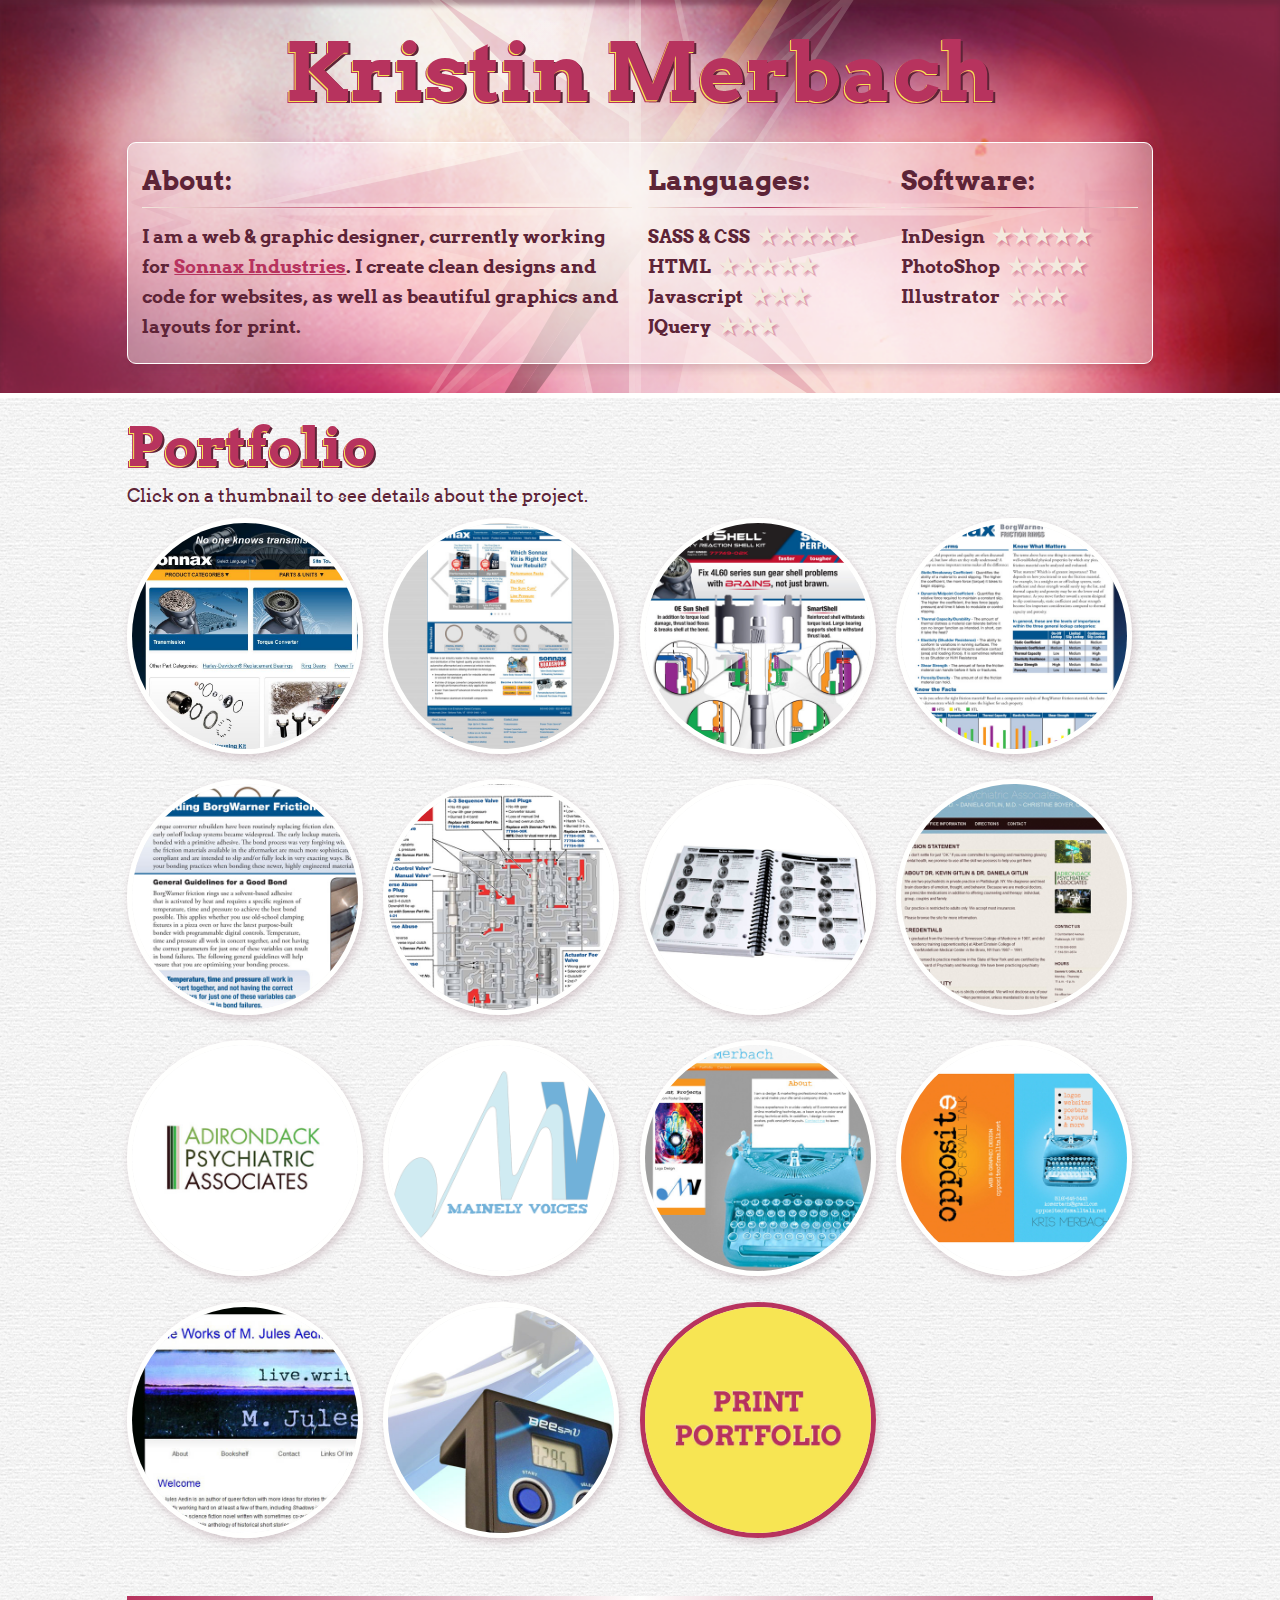
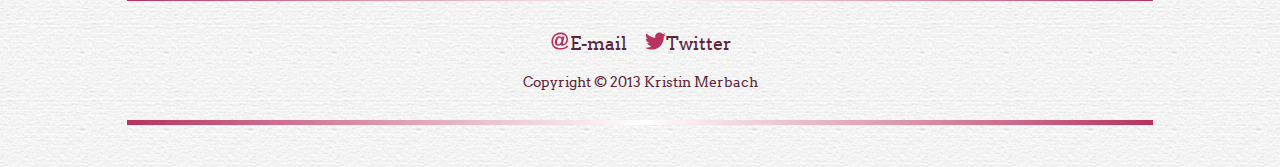
<file: index.html>
<!doctype html>
<html lang="en">
<head>
	<meta charset="UTF-8">
	<title>Kristin Merbach</title>
	<meta name="viewport" content="initial-scale = 1.0,maximum-scale = 1.0" />
	<link rel='shortcut icon' type='image/x-icon' href='/favicon.ico' />
	<link href="stylesheets/screen.css" media="screen, projection" rel="stylesheet" type="text/css" />
 	<link href="stylesheets/print.css" media="print" rel="stylesheet" type="text/css" />
	<!--[if IE]>
	    <link href="/stylesheets/ie.css" media="screen, projection" rel="stylesheet" type="text/css" />
	<![endif]-->
	<script src="js/html5shiv.js"></script>
	<script src="//ajax.googleapis.com/ajax/libs/jquery/1.10.2/jquery.min.js"></script>
	<script src="js/gridder.js"></script>
</head>
<body>
	<header class="cover clearfix inset">
		<div class="container compassbg clearfix">
				<h1 class="name tc">Kristin Merbach</h1>
				<article class="clearfix bold" id="about">
				<div class="half">
					<h2>About:</h2>
					<hr class="styled">
					<p>I am a web & graphic designer, currently working for <a href="http://www.sonnax.com">Sonnax Industries</a>. I create clean designs and code for websites, as well as beautiful graphics and layouts for print. </p>
				</div>
				<div class="fourth">
					<h2>Languages:</h2>
					<hr class="styled">
					<ul class="dot">
						<li class="star fivestar">SASS & CSS</li>
						<li class="star fivestar">HTML</li>
						<li class="star threestar">Javascript</li>
						<li class="star threestar">JQuery</li>
					</ul>
				</div>
				<div class="fourth omega">
					<h2>Software:</h2>
					<hr class="styled">
					<ul class="dot">
						<li class="star fivestar">InDesign</li>
						<li class="star fourstar">PhotoShop</li>
						<li class="star threestar">Illustrator</li>
					</ul>
				</div>

		</article>
	</div>
	</header>


	<main class="container portfolio" id="portfolio">
		<h1 class="portfolio">Portfolio</h1> <p>Click on a thumbnail to see details about the project.</p>
	<section class="gridder recent">
			<article class="gridder-list myBounceDiv">
				<div class="gridder-thumb opacity-50"><img src="images/portfolio/thumbs/sonnax.jpg" alt="" class="web"></div>
				<div class="gridder-image">
						<img src="images/portfolio/thumbs/sonnax.jpg"  />
					</div>
					<div class="gridder-content">
						<h2>Sonnax (New)</h2>
						<ul>
							<li>Managed the redesign process from intial usability tests onwards</li>
							<li>Conducted card sorts with stakeholders, company staff and outside users to determine structure and necessary changes</li>
							<li>Designed the responsive, fluid site in the browser using SASS and and completed the front end development</li>
							<li>Created over 175 interactive SVG graphics</li>
						</ul>
						<a class="block" href="http://www.sonnax.com">Visit Site</a>
					</div>
			</article>
			<article class="gridder-list">
				<div class="gridder-thumb opacity-50"><img src="images/portfolio/thumbs/sonnaxcurrent.jpg" alt="" class="web"></div>
				<div class="gridder-image">
						<img src="images/portfolio/thumbs/sonnaxcurrent.jpg"  />
					</div>
					<div class="gridder-content">
						<h2>Sonnax (Old)</h2>
						<ul>
							<li>Redesigned the Sonnax site from the old, outdated style to a transitionary design.</li>
							<li>Maintained the part database, entering new parts.</li>
							<li>Designed landing pages for the product lines, as well as any other landing pages required.</li>
						</ul>
						
					</div>
			</article>
			<article class="gridder-list">
				<div class="gridder-thumb opacity-50"><img src="images/portfolio/thumbs/smartshell.jpg" alt="" class="print"></div>
				<div class="gridder-image">
						<img src="images/portfolio/Sonnax-SmartShell-Flyer-2.jpg"  />
					</div>
					<div class="gridder-content">
						<h2>SmartShell Flyer</h2>
						<ul>
							<li>Two-page, 4-color flyer</li>
							<li>Created in InDesign</li>
						</ul>
						<a class="block" href="/support/Sonnax-SmartShell-Flyer.pdf">See PDF</a>
					</div>
			</article>
			<article class="gridder-list">
				<div class="gridder-thumb opacity-50"><img src="images/portfolio/thumbs/BWFrictionRings-5.jpg" alt="" class="print"></div>
				<div class="gridder-image">
						<img src="images/portfolio/BWFrictionRings-5.jpg"  />
					</div>
					<div class="gridder-content">
						<h2>BorgWarner Friction Ring Catalog</h2>
						<ul>
							<li>Eight-page, 4-color booklet</li>
							<li>Created in InDesign</li>
							<li>Also designed and coded an associated landing page.</li>
						</ul>
						<a class="block" href="/support/BWFrictionRings.pdf">See PDF</a>
						<a class="block" href="http://www.sonnax.com/friction-rings">Visit Landing Page</a>
					</div>
			</article>
			<article class="gridder-list">
				<div class="gridder-thumb opacity-50"><img src="images/portfolio/thumbs/Bonding BorgWarner Friction Rings-3.jpg" alt="" class="print"></div>
				<div class="gridder-image">
						<img src="images/portfolio/thumbs/Bonding BorgWarner Friction Rings-3.jpg"  />
					</div>
					<div class="gridder-content">
						<h2>Bonding Friction Rings</h2>
						<ul>
							<li>4-page, 4-color article</li>
							<li>Created in InDesign</li>
						</ul>
						<a class="block" href="/support/Bonding BorgWarner Friction Rings.pdf">See PDF</a>
					</div>
			</article>
			<article class="gridder-list">
				<div class="gridder-thumb opacity-50"><img src="images/portfolio/thumbs/Tumble Vactest Guides CMYK.jpg" alt="" class="print"></div>
				<div class="gridder-image">
						<img src="images/portfolio/Tumble Vactest Guides CMYK.jpg"  />
					</div>
					<div class="gridder-content">
						<h2>Vacuum Test Guides</h2>
						<ul>
							<li>These 2-to-10 page guides are used by transmission rebuilders to help locate the source of problems</li>
							<li>Created layouts and graphics for interactive PDFs in PhotoShop & InDesign</li>
							<li>Also, designed associated landing page for guides</li>
						</ul>
						<a class="block" href="http://www.sonnax.com/vacuum-testing">Visit Landing Page</a>
					</div>
			</article>
			<article class="gridder-list">
				<div class="gridder-thumb opacity-50"><img src="images/portfolio/thumbs/tc7.jpg" alt="" class="print"></div>
				<div class="gridder-image">
						<img src="images/portfolio/thumbs/tc7.jpg"  />
					</div>
					<div class="gridder-content">
						<h2>Torque Converter Catalog, Vol. 7</h2>
						<ul>
							<li>This 700 page black and white comprehensive torque converter catalog included over 200 torque converter exploded views, detailed reference figures, and more</li>
							<li>This catalog was layed out in InDesign, with associated graphics created in PhotoShop and Illustrator</li>
							<li>This project also included a CD version of the catalog, for which I designed the labeling</li>
						</ul>
					</div>
			</article>
			<article class="gridder-list">
				<div class="gridder-thumb opacity-50"><img src="images/portfolio/thumbs/Adirondack_Psychiatric_Associates_site.jpg" alt="" class="web"></div>
				<div class="gridder-image">
						<img src="images/portfolio/thumbs/Adirondack_Psychiatric_Associates_site.jpg"  />
					</div>
					<div class="gridder-content">
						<h2>Adirondack Psychiatric Associates Site</h2>
						<ul>
							<li>Designed a calm, usable site, including selecting color scheme and designed new brand identity</li>
							<li>Built using SquareSpace</li>
						</ul>
						<a class="block" href="http://www.adirondackpsychiatry.com/">Visit Site</a>
					</div>
			</article>
			<article class="gridder-list">
				<div class="gridder-thumb opacity-50"><img src="images/portfolio/thumbs/adkl4.jpg" alt="" class="print"></div>
				<div class="gridder-image">
						<img src="images/portfolio/thumbs/adkl4.jpg"  />
					</div>
					<div class="gridder-content">
						<h2>Adirondack Psychiatric Associates Branding</h2>
						<ul>
							<li>Designed a new logo and branding palette for Adirondakc Psychiatric Associates</li>
							<li>Created the logo in Illustrator</li>
							<li>Logo was used for new letterhead, buisness cards and website</li>
						</ul>
					</div>
			</article>
			<article class="gridder-list">
				<div class="gridder-thumb opacity-50"><img src="images/portfolio/thumbs/mvlogo.png" alt="" class="print"></div>
				<div class="gridder-image">
						<img src="images/portfolio/thumbs/mvlogo.png"  />
					</div>
					<div class="gridder-content">
						<h2>Mainely Voices</h2>
						<ul>
							<li>Unselected logo design for an acapella group</li>
							<li>Created the logo in Illustrator</li>
						</ul>
					</div>
			</article>
			<article class="gridder-list">
				<div class="gridder-thumb opacity-50"><img src="images/portfolio/thumbs/Kris O. Merbach.jpg" alt="" class="web"></div>
				<div class="gridder-image">
						<img src="images/portfolio/thumbs/Kris O. Merbach.jpg"  />
					</div>
					<div class="gridder-content">
						<h2>Opposite of Small Talk Site</h2>
						<ul>
							<li>Opposite of Small Talk was my (now-defunct) freelance site</li>
							<li>Designed in the browser using CSS3 and HTML5</li>
						</ul>
					</div>
			</article>
			<article class="gridder-list">
				<div class="gridder-thumb opacity-50"><img src="images/portfolio/thumbs/oost2.jpg" alt="" class="print"></div>
				<div class="gridder-image">
						<img src="images/portfolio/thumbs/oost2.jpg"  />
					</div>
					<div class="gridder-content">
						<h2>Opposite of Small Talk Business Cards</h2>
						<ul>
							<li>Opposite of Small Talk was my (now-defunct) freelance site</li>
							<li>Four-color, two-sided cards were designed in Illustrator & PhotoShop</li>
						</ul>
					</div>
			</article>
			<article class="gridder-list">
				<div class="gridder-thumb opacity-50"><img src="images/portfolio/thumbs/mjulesnet1.jpg" alt="" class="web"></div>
				<div class="gridder-image">
						<img src="images/portfolio/mjulesnet1.jpg"  />
					</div>
					<div class="gridder-content">
						<h2>M. Jules Aedin</h2>
						<ul>
							<li>Custom Wordpress Theme</li>
							<li>Designed and coded.</li>
							<li>No longer online</li>
						</ul>
					</div>
			</article>
			<article class="gridder-list">
				<div class="gridder-thumb opacity-50"><img src="images/portfolio/thumbs/beespi.jpg" alt="" class="print"></div>
				<div class="gridder-image">
						<img src="images/portfolio/beespi2.jpg"  />
					</div>
					<div class="gridder-content">
						<h2>BeeSpi Poster</h2>
						<ul>
							<li>Tradshow poster for NADA Scientific</li>
							<li>One of a series of posters done for an annual tradeshow</li>
							<li>Designed in PhotoShop</li>
						</ul>
					</div>
			</article>
			<article class="gridder-list">
				<div class="gridder-thumb opacity-50 standout"><img src="images/portfolio/thumbs/printportfolio.jpg" alt="" class="print"></div>
				<div class="gridder-image">
						<img src="images/portfolio/portfolio2013_print-1.jpg"  />
					</div>
					<div class="gridder-content">
						<h2>Print Portfolio</h2>
						<ul>
							<li>This 8-page portfolio highlights my print design</li>
						</ul>
						<a class="block" href="/support/kristin_merbach_portfolio2014_print.pdf">See PDF</a>
					</div>
			</article>
		</section>
		</main>

	<footer class="container tc">
		<hr class="whole thickstyled">
		<ul class="horizontal">
			<li><a href="mailto:komerbach@gmail.com"><object type="image/svg+xml" id="mail" data="images/mail.svg" class="logo" alt="Twitter Bird Icon" height="18px" width="20.9px"></object>E-mail</a></li>
			<li><a href="http://twitter.com/komerbach"><object type="image/svg+xml" id="tweet" data="images/tweet.svg" class="logo" alt="Twitter Bird Icon" height="18px" width="20.9px"></object>Twitter</a></li>
		</ul>
		<p class="small">Copyright &copy; 2013 Kristin Merbach</p>
		<hr class="whole thickstyled">
	</footer>

		<script src="/js/gridder.js"></script>
		<script>
		$(function() {
		
			// Call Gridder
			$('.recent').Gridder();
		
		});
		</script>
</body>
</html>
</file>
<file: stylesheets/print.css>
/* Welcome to Compass. Use this file to define print styles.
 * Import this file using the following HTML or equivalent:
 * <link href="/stylesheets/print.css" media="print" rel="stylesheet" type="text/css" /> */
</file>
<file: stylesheets/ie.css>
/* Welcome to Compass. Use this file to write IE specific override styles.
 * Import this file using the following HTML or equivalent:
 * <!--[if IE]>
 *   <link href="/stylesheets/ie.css" media="screen, projection" rel="stylesheet" type="text/css" />
 * <![endif]--> */
</file>
<file: stylesheets/screen.css>
/* line 17, ../../.rbenv/versions/2.1.2/lib/ruby/gems/2.1.0/gems/compass-0.12.6/frameworks/compass/stylesheets/compass/reset/_utilities.scss */
html, body, div, span, applet, object, iframe,
h1, h2, h3, h4, h5, h6, p, blockquote, pre,
a, abbr, acronym, address, big, cite, code,
del, dfn, em, img, ins, kbd, q, s, samp,
small, strike, strong, sub, sup, tt, var,
b, u, i, center,
dl, dt, dd, ol, ul, li,
fieldset, form, label, legend,
table, caption, tbody, tfoot, thead, tr, th, td,
article, aside, canvas, details, embed,
figure, figcaption, footer, header, hgroup,
menu, nav, output, ruby, section, summary,
time, mark, audio, video {
  margin: 0;
  padding: 0;
  border: 0;
  font: inherit;
  font-size: 100%;
  vertical-align: baseline;
}

/* line 22, ../../.rbenv/versions/2.1.2/lib/ruby/gems/2.1.0/gems/compass-0.12.6/frameworks/compass/stylesheets/compass/reset/_utilities.scss */
html {
  line-height: 1;
}

/* line 24, ../../.rbenv/versions/2.1.2/lib/ruby/gems/2.1.0/gems/compass-0.12.6/frameworks/compass/stylesheets/compass/reset/_utilities.scss */
ol, ul {
  list-style: none;
}

/* line 26, ../../.rbenv/versions/2.1.2/lib/ruby/gems/2.1.0/gems/compass-0.12.6/frameworks/compass/stylesheets/compass/reset/_utilities.scss */
table {
  border-collapse: collapse;
  border-spacing: 0;
}

/* line 28, ../../.rbenv/versions/2.1.2/lib/ruby/gems/2.1.0/gems/compass-0.12.6/frameworks/compass/stylesheets/compass/reset/_utilities.scss */
caption, th, td {
  text-align: left;
  font-weight: normal;
  vertical-align: middle;
}

/* line 30, ../../.rbenv/versions/2.1.2/lib/ruby/gems/2.1.0/gems/compass-0.12.6/frameworks/compass/stylesheets/compass/reset/_utilities.scss */
q, blockquote {
  quotes: none;
}
/* line 103, ../../.rbenv/versions/2.1.2/lib/ruby/gems/2.1.0/gems/compass-0.12.6/frameworks/compass/stylesheets/compass/reset/_utilities.scss */
q:before, q:after, blockquote:before, blockquote:after {
  content: "";
  content: none;
}

/* line 32, ../../.rbenv/versions/2.1.2/lib/ruby/gems/2.1.0/gems/compass-0.12.6/frameworks/compass/stylesheets/compass/reset/_utilities.scss */
a img {
  border: none;
}

/* line 116, ../../.rbenv/versions/2.1.2/lib/ruby/gems/2.1.0/gems/compass-0.12.6/frameworks/compass/stylesheets/compass/reset/_utilities.scss */
article, aside, details, figcaption, figure, footer, header, hgroup, menu, nav, section, summary {
  display: block;
}

/* line 58, ../sass/screen.scss */
.clearfix {
  *zoom: 1;
}
/* line 52, ../sass/screen.scss */
.clearfix:after, .clearfix:before {
  content: "";
  display: table;
}
/* line 55, ../sass/screen.scss */
.clearfix:after {
  clear: both;
}

/* line 62, ../sass/screen.scss */
.container {
  *zoom: 1;
  max-width: 59em;
  _width: 59em;
  padding-left: 1em;
  padding-right: 1em;
  margin-left: auto;
  margin-right: auto;
}
/* line 38, ../../.rbenv/versions/2.1.2/lib/ruby/gems/2.1.0/gems/compass-0.12.6/frameworks/compass/stylesheets/compass/utilities/general/_clearfix.scss */
.container:after {
  content: "";
  display: table;
  clear: both;
}
/* line 14, ../sass/susy/_grid.scss */
.container * {
  -webkit-box-sizing: border-box;
  -moz-box-sizing: border-box;
  box-sizing: border-box;
}

/* line 63, ../sass/screen.scss */
.whole {
  width: 100%;
  float: left;
  margin-right: 1.69492%;
  display: inline;
}

/* line 64, ../sass/screen.scss */
.threefourths {
  width: 74.57627%;
  float: left;
  margin-right: 1.69492%;
  display: inline;
}

/* line 65, ../sass/screen.scss */
.fivesixths {
  width: 83.05085%;
  float: left;
  margin-right: 1.69492%;
  display: inline;
}
@media only screen and (min-width: 481px) and (max-width: 849px) {
  /* line 65, ../sass/screen.scss */
  .fivesixths {
    width: 66.10169%;
    float: left;
    margin-right: 1.69492%;
    display: inline;
    margin: 0;
  }
}

/* line 66, ../sass/screen.scss */
.twothirds {
  width: 66.10169%;
  float: left;
  margin-right: 1.69492%;
  display: inline;
}
@media only screen and (max-width: 480px) {
  /* line 66, ../sass/screen.scss */
  .twothirds {
    width: 100%;
    float: left;
    margin-right: 1.69492%;
    display: inline;
  }
}

/* line 69, ../sass/screen.scss */
.half {
  width: 49.15254%;
  float: left;
  margin-right: 1.69492%;
  display: inline;
}
@media only screen and (max-width: 480px) {
  /* line 69, ../sass/screen.scss */
  .half {
    width: 100%;
    float: left;
    margin-right: 1.69492%;
    display: inline;
  }
}
@media only screen and (min-width: 481px) and (max-width: 849px) {
  /* line 69, ../sass/screen.scss */
  .half {
    width: 100%;
    float: left;
    margin-right: 1.69492%;
    display: inline;
  }
}

/* line 70, ../sass/screen.scss */
.third {
  width: 32.20339%;
  float: left;
  margin-right: 1.69492%;
  display: inline;
}

/* line 71, ../sass/screen.scss */
.fourth {
  width: 23.72881%;
  float: left;
  margin-right: 1.69492%;
  display: inline;
}
/* line 71, ../sass/screen.scss */
.fourth:nth-of-type(4n) {
  margin-right: 0;
}
@media only screen and (max-width: 480px) {
  /* line 71, ../sass/screen.scss */
  .fourth {
    width: 100%;
    float: left;
    margin-right: 1.69492%;
    display: inline;
  }
}
@media only screen and (min-width: 481px) and (max-width: 849px) {
  /* line 71, ../sass/screen.scss */
  .fourth {
    width: 49.15254%;
    float: left;
    margin-right: 1.69492%;
    display: inline;
  }
  /* line 73, ../sass/screen.scss */
  .fourth:nth-of-type(2n) {
    margin-right: 0;
  }
}

/* line 75, ../sass/screen.scss */
.sixth {
  width: 15.25424%;
  float: left;
  margin-right: 1.69492%;
  display: inline;
}
/* line 75, ../sass/screen.scss */
.sixth:nth-of-type(6n) {
  margin-right: 0;
}
@media only screen and (max-width: 480px) {
  /* line 75, ../sass/screen.scss */
  .sixth {
    width: 49.15254%;
    float: left;
    margin-right: 1.69492%;
    display: inline;
  }
  /* line 76, ../sass/screen.scss */
  .sixth:nth-of-type(2n) {
    margin-right: 0;
  }
}
@media only screen and (min-width: 481px) and (max-width: 849px) {
  /* line 75, ../sass/screen.scss */
  .sixth {
    width: 23.72881%;
    float: left;
    margin-right: 1.69492%;
    display: inline;
    margin-right: 0;
  }
}

/* line 79, ../sass/screen.scss */
.fivesixths {
  width: 83.05085%;
  float: left;
  margin-right: 1.69492%;
  display: inline;
}
@media only screen and (max-width: 480px) {
  /* line 79, ../sass/screen.scss */
  .fivesixths {
    width: 100%;
    float: left;
    margin-right: 1.69492%;
    display: inline;
  }
}
@media only screen and (min-width: 481px) and (max-width: 849px) {
  /* line 79, ../sass/screen.scss */
  .fivesixths {
    width: 100%;
    float: left;
    margin-right: 1.69492%;
    display: inline;
  }
}

/* line 80, ../sass/screen.scss */
.omega {
  margin-right: 0;
}

/* line 81, ../sass/screen.scss */
.fr {
  float: right;
}

/* line 82, ../sass/screen.scss */
.fl {
  float: left;
}

@media only screen and (max-width: 480px) {
  /* line 83, ../sass/screen.scss */
  .navlinks {
    width: 100%;
    float: left;
    margin-right: 1.69492%;
    display: inline;
  }
}
@media only screen and (min-width: 481px) and (max-width: 849px) {
  /* line 83, ../sass/screen.scss */
  .navlinks {
    width: 49.15254%;
    float: left;
    margin-right: 1.69492%;
    display: inline;
  }
}

/* line 86, ../sass/screen.scss */
p {
  margin: 0.4em auto;
}

/* line 88, ../sass/screen.scss */
.large, h2 {
  font-size: 1.5em;
  line-height: 45px;
}

/* line 90, ../sass/screen.scss */
h1.large {
  margin-bottom: 1.6em;
}

/* line 92, ../sass/screen.scss */
h1.name {
  font-size: 4.5em;
  line-height: 1;
  font-family: arvobold;
  color: #b7335e;
  text-shadow: -1px 1px 0px #f7e555, -2px 2px 0px #b7335e, 2px 2px 0px #5d2437;
  margin-top: 0.4em;
}
@media only screen and (max-width: 480px) {
  /* line 92, ../sass/screen.scss */
  h1.name {
    font-size: 3em;
  }
}
@media only screen and (min-width: 481px) and (max-width: 849px) {
  /* line 92, ../sass/screen.scss */
  h1.name {
    font-size: 5em;
  }
}

/* line 103, ../sass/screen.scss */
h1.portfolio {
  font-size: 3em;
  line-height: 1;
  font-family: arvobold;
  color: #b7335e;
  margin: 0.4em 0 0 0;
  text-shadow: -1px 1px 0px #f7e555, -2px 2px 0px #b7335e, 2px 2px 0px #5d2437;
}

/* line 111, ../sass/screen.scss */
.small {
  font-size: .75em;
  line-height: 22.5px;
  margin-bottom: 1.6em;
}

/* line 112, ../sass/screen.scss */
.tc {
  text-align: center;
}

/* line 113, ../sass/screen.scss */
a {
  color: #b7335e;
}

/* line 114, ../sass/screen.scss */
a:hover {
  background: #f7e555;
  color: #5d2437;
  border: none;
  text-deoration: none;
  text-shadow: none;
  box-shadow: none;
}

/* line 115, ../sass/screen.scss */
h2 {
  font-family: arvobold;
}

/* line 116, ../sass/screen.scss */
.accent {
  font-family: arvobold;
}

/* line 117, ../sass/screen.scss */
ul.horizontal {
  margin: 0;
  padding: 0;
  border: 0;
  *zoom: 1;
}
/* line 52, ../sass/screen.scss */
ul.horizontal:after, ul.horizontal:before {
  content: "";
  display: table;
}
/* line 55, ../sass/screen.scss */
ul.horizontal:after {
  clear: both;
}
/* line 49, ../../.rbenv/versions/2.1.2/lib/ruby/gems/2.1.0/gems/compass-0.12.6/frameworks/compass/stylesheets/compass/typography/lists/_inline-block-list.scss */
ul.horizontal li {
  list-style-image: none;
  list-style-type: none;
  margin-left: 0;
  display: -moz-inline-stack;
  display: inline-block;
  vertical-align: middle;
  *vertical-align: auto;
  zoom: 1;
  *display: inline;
  white-space: nowrap;
}

/* line 121, ../sass/screen.scss */
img {
  max-width: 100%;
}

/* line 122, ../sass/screen.scss */
svg {
  width: 100%;
}

/* line 126, ../sass/screen.scss */
hr.styled {
  border: 0;
  background: #b7335e;
  margin: .25em 0 .75em 0;
  width: 100%;
  height: 1px;
  background-image: url('[data-uri]');
  background-size: 100%;
  background-image: -webkit-gradient(linear, 0% 50%, 100% 50%, color-stop(0%, #f3e9de), color-stop(50%, #b7335e), color-stop(100%, #f3e9de));
  background-image: -webkit-linear-gradient(left, #f3e9de 0%, #b7335e 50%, #f3e9de 100%);
  background-image: -moz-linear-gradient(left, #f3e9de 0%, #b7335e 50%, #f3e9de 100%);
  background-image: -o-linear-gradient(left, #f3e9de 0%, #b7335e 50%, #f3e9de 100%);
  background-image: linear-gradient(left, #f3e9de 0%, #b7335e 50%, #f3e9de 100%);
}

/* line 127, ../sass/screen.scss */
hr.thickstyled {
  border: 0;
  background: #b7335e;
  margin: .25em 0 .75em 0;
  width: 100%;
  height: 5px;
  background-image: url('[data-uri]');
  background-size: 100%;
  background-image: -webkit-gradient(linear, 0% 50%, 100% 50%, color-stop(0%, #b7335e), color-stop(50%, #fffffe), color-stop(100%, #b7335e));
  background-image: -webkit-linear-gradient(left, #b7335e 0%, #fffffe 50%, #b7335e 100%);
  background-image: -moz-linear-gradient(left, #b7335e 0%, #fffffe 50%, #b7335e 100%);
  background-image: -o-linear-gradient(left, #b7335e 0%, #fffffe 50%, #b7335e 100%);
  background-image: linear-gradient(left, #b7335e 0%, #fffffe 50%, #b7335e 100%);
}

/* line 129, ../sass/screen.scss */
.portfolio hr.styled {
  background-image: url('[data-uri]');
  background-size: 100%;
  background-image: -webkit-gradient(linear, 0% 50%, 100% 50%, color-stop(0%, #b7335e), color-stop(50%, #f3e9de), color-stop(100%, #b7335e));
  background-image: -webkit-linear-gradient(left, #b7335e 0%, #f3e9de 50%, #b7335e 100%);
  background-image: -moz-linear-gradient(left, #b7335e 0%, #f3e9de 50%, #b7335e 100%);
  background-image: -o-linear-gradient(left, #b7335e 0%, #f3e9de 50%, #b7335e 100%);
  background-image: linear-gradient(left, #b7335e 0%, #f3e9de 50%, #b7335e 100%);
}

/* line 135, ../sass/screen.scss */
html {
  overflow-y: scroll;
}

/* line 137, ../sass/screen.scss */
body {
  background: #fffffe url(../images/footerbg.jpg);
  font-family: arvoregular;
  font-size: 18px;
  line-height: 30px;
  color: #5d2437;
}
/* line 61, ../../.rbenv/versions/2.1.2/lib/ruby/gems/2.1.0/gems/compass-0.12.6/frameworks/compass/stylesheets/compass/typography/_vertical_rhythm.scss */
body * html {
  font-size: 112.5%;
}
/* line 64, ../../.rbenv/versions/2.1.2/lib/ruby/gems/2.1.0/gems/compass-0.12.6/frameworks/compass/stylesheets/compass/typography/_vertical_rhythm.scss */
body html {
  font-size: 18px;
  line-height: 1.66667em;
}

/* line 147, ../sass/screen.scss */
a.block {
  display: block;
  width: 100%;
  background: #f7e555;
  color: #5d2437;
  text-align: center;
  font-size: 1.5em;
  padding: .25em;
  text-decoration: none;
  margin: 0.8em 0;
  font-family: arvobold;
  -webkit-box-shadow: rgba(93, 36, 55, 0.2) 2px 2px 2px;
  -moz-box-shadow: rgba(93, 36, 55, 0.2) 2px 2px 2px;
  box-shadow: rgba(93, 36, 55, 0.2) 2px 2px 2px;
  border-right: 1px solid #aaa;
  border-bottom: 1px solid #aaa;
  border-top: 1px solid #fffffe;
  border-left: 1px solid #fffffe;
  *zoom: 1;
}
/* line 52, ../sass/screen.scss */
a.block:after, a.block:before {
  content: "";
  display: table;
}
/* line 55, ../sass/screen.scss */
a.block:after {
  clear: both;
}

/* line 148, ../sass/screen.scss */
a.block:hover {
  box-shadow: none;
  border-right: 1px solid #f3e9de;
  border-bottom: 1px solid #f3e9de;
  border-top: 1px solid #bbb;
  border-left: 1px solid #bbb;
}

/* line 150, ../sass/screen.scss */
footer {
  margin: 1.6em 0;
}
/* line 151, ../sass/screen.scss */
footer a {
  color: #5d2437;
  text-decoration: none;
}
/* line 151, ../sass/screen.scss */
footer a:hover {
  border: none;
  text-deoration: none;
  text-shadow: none;
}
/* line 152, ../sass/screen.scss */
footer li {
  margin: 0.8em auto 0.4em auto;
}
/* line 153, ../sass/screen.scss */
footer li:first-child {
  margin-right: 0.8em;
}
/* line 154, ../sass/screen.scss */
footer img {
  margin: 0 0.4em;
}

/* line 159, ../sass/screen.scss */
#about {
  background: rgba(255, 255, 255, 0.4);
  padding: 0.8em;
  border: 1px solid #fffffe;
  -webkit-border-radius: 0.5em;
  -moz-border-radius: 0.5em;
  -ms-border-radius: 0.5em;
  -o-border-radius: 0.5em;
  border-radius: 0.5em;
  -webkit-box-shadow: rgba(93, 36, 55, 0.2) 2px 4px 8px;
  -moz-box-shadow: rgba(93, 36, 55, 0.2) 2px 4px 8px;
  box-shadow: rgba(93, 36, 55, 0.2) 2px 4px 8px;
  margin: 1.6em 0;
}

/* line 164, ../sass/screen.scss */
.compassbg {
  background-image: url("../images/compass.svg");
  background-size: cover;
  background-repeat: no-repeat;
  background-position: center;
}

/* line 172, ../sass/screen.scss */
.bold, .b, b {
  font-family: arvobold;
}

/* line 173, ../sass/screen.scss */
.inset {
  -webkit-box-shadow: rgba(93, 36, 55, 0.5) 0px 5px 5px inset;
  -moz-box-shadow: rgba(93, 36, 55, 0.5) 0px 5px 5px inset;
  box-shadow: rgba(93, 36, 55, 0.5) 0px 5px 5px inset;
  border-bottom: 5px solid #fffffe;
}

/* line 175, ../sass/screen.scss */
.cover {
  background-image: url("../images/header.png");
  background-size: cover;
  background-position: center;
}

/* line 180, ../sass/screen.scss */
.star:after {
  content: "\2605 \2605 \2605 \2605 \2605";
  color: #f3e9de;
  padding: .3em;
  font-size: 22px;
  font-weight: 700;
  line-height: 1;
  text-shadow: rgba(183, 51, 94, 0.2) 1px 1px 0, rgba(183, 51, 94, 0.2) 2px 2px 0, rgba(183, 51, 94, 0.2) 3px 3px 0;
  -webkit-transition-property: color;
  -moz-transition-property: color;
  -o-transition-property: color;
  transition-property: color;
  -webkit-transition-duration: 1s;
  -moz-transition-duration: 1s;
  -o-transition-duration: 1s;
  transition-duration: 1s;
}

/* line 191, ../sass/screen.scss */
.star:hover:after {
  color: #f7e555;
}

/* line 194, ../sass/screen.scss */
.fivestar:after {
  content: "\2605 \2605 \2605 \2605 \2605";
}

/* line 195, ../sass/screen.scss */
.fourstar:after {
  content: "\2605 \2605 \2605 \2605";
}

/* line 196, ../sass/screen.scss */
.threestar:after {
  content: "\2605 \2605 \2605";
}

/* line 200, ../sass/screen.scss */
.portfolio {
  *zoom: 1;
}
/* line 52, ../sass/screen.scss */
.portfolio:after, .portfolio:before {
  content: "";
  display: table;
}
/* line 55, ../sass/screen.scss */
.portfolio:after {
  clear: both;
}
/* line 203, ../sass/screen.scss */
.portfolio .recent img {
  margin: 1.6em auto;
  -webkit-box-shadow: rgba(93, 36, 55, 0.2) 2px 4px 8px;
  -moz-box-shadow: rgba(93, 36, 55, 0.2) 2px 4px 8px;
  box-shadow: rgba(93, 36, 55, 0.2) 2px 4px 8px;
  border: 5px solid #fffffe;
}
/* line 208, ../sass/screen.scss */
.portfolio nav a.active {
  color: #f3e9de;
}
/* line 208, ../sass/screen.scss */
.portfolio nav a:hover {
  color: #f3e9de;
}
/* line 209, ../sass/screen.scss */
.portfolio .opacity-50 img {
  -webkit-border-radius: 100%;
  -moz-border-radius: 100%;
  -ms-border-radius: 100%;
  -o-border-radius: 100%;
  border-radius: 100%;
}
/* line 209, ../sass/screen.scss */
.portfolio .opacity-50 img:hover {
  filter: progid:DXImageTransform.Microsoft.Alpha(Opacity=100);
  opacity: 1;
}

@font-face {
  font-family: 'arvobold';
  src: url("../fonts/arvo-bold-webfont.eot");
  src: url("../fonts/arvo-bold-webfont.eot?#iefix") format("embedded-opentype"), url("../fonts/arvo-bold-webfont.woff") format("woff"), url("../fonts/arvo-bold-webfont.ttf") format("truetype"), url("../fonts/arvo-bold-webfont.svg#arvobold") format("svg");
  font-weight: normal;
  font-style: normal;
}

@font-face {
  font-family: 'arvoregular';
  src: url("../fonts/arvo-regular-webfont.eot");
  src: url("../fonts/arvo-regular-webfont.eot?#iefix") format("embedded-opentype"), url("../fonts/arvo-regular-webfont.woff") format("woff"), url("../fonts/arvo-regular-webfont.ttf") format("truetype"), url("../fonts/arvo-regular-webfont.svg#arvoregular") format("svg");
  font-weight: normal;
  font-style: normal;
}

/* line 14, ../sass/susy/_grid.scss */
* * {
  -webkit-box-sizing: border-box;
  -moz-box-sizing: border-box;
  box-sizing: border-box;
}

/* GRIDDER CSS */
/* line 240, ../sass/screen.scss */
.gridder {
  margin: 0 auto;
  font-size: 0;
}

/* line 246, ../sass/screen.scss */
.gridder-list {
  width: 23%;
  margin-right: 2%;
  margin-bottom: 1%;
  display: inline-block;
  *display: inline;
  white-space-collapsing: discard;
  zoom: 1;
  cursor: pointer;
  position: relative;
}
@media only screen and (min-width: 481px) and (max-width: 849px) {
  /* line 246, ../sass/screen.scss */
  .gridder-list {
    width: 49%;
    margin-right: 2%;
  }
  /* line 250, ../sass/screen.scss */
  .gridder-list:nth-of-type(2n) {
    margin-right: 0;
  }
}
@media only screen and (max-width: 480px) {
  /* line 246, ../sass/screen.scss */
  .gridder-list {
    width: 100%;
    margin-right: 0;
  }
}
/* line 258, ../sass/screen.scss */
.gridder-list:nth-of-type(4n) {
  margin-right: 0;
}
/* line 259, ../sass/screen.scss */
.gridder-list .gridder-thumb {
  display: block;
}
/* line 263, ../sass/screen.scss */
.gridder-list.first {
  margin-left: 0px;
}

/* line 267, ../sass/screen.scss */
.gridder-list.imactive {
  margin-bottom: 26px;
}
/* line 269, ../sass/screen.scss */
.gridder-list.imactive img {
  border-color: #f7e555;
}
/* line 274, ../sass/screen.scss */
.gridder-list.imactive:after {
  content: "";
  width: 0px;
  height: 0px;
  border-style: solid;
  border-width: 0 14px 17px 14px;
  border-color: transparent transparent #fffffe transparent;
  display: block;
  position: absolute;
  bottom: 0px;
  left: 40%;
  margin-bottom: -26px;
}

/* line 291, ../sass/screen.scss */
.gridder-image,
.gridder-content {
  display: none;
}

/* line 295, ../sass/screen.scss */
.gridder-show {
  text-align: center;
  position: relative;
  background: #f3e9de url(../images/basebg.jpg);
  float: left;
  padding: 0px;
  display: none;
  overflow: hidden;
  font-size: 0;
  width: 100%;
  padding: 5%;
  margin-bottom: 1%;
  min-height: 300px;
  -webkit-box-shadow: rgba(93, 36, 55, 0.2) 2px 4px 5px inset;
  -moz-box-shadow: rgba(93, 36, 55, 0.2) 2px 4px 5px inset;
  box-shadow: rgba(93, 36, 55, 0.2) 2px 4px 5px inset;
  border: 5px solid #fffffe;
  background: rgba(255, 255, 255, 0.4);
}
/* line 312, ../sass/screen.scss */
.gridder-show .image {
  width: 66.10169%;
  float: left;
  margin-right: 1.69492%;
  display: inline;
}
@media only screen and (min-width: 481px) and (max-width: 849px) {
  /* line 312, ../sass/screen.scss */
  .gridder-show .image {
    width: 100%;
    margin-right: 0;
  }
}
@media only screen and (max-width: 480px) {
  /* line 312, ../sass/screen.scss */
  .gridder-show .image {
    width: 100%;
    margin-right: 0;
  }
}
/* line 318, ../sass/screen.scss */
.gridder-show .content {
  width: 32.20339%;
  float: left;
  margin-right: 1.69492%;
  display: inline;
  float: right;
  width: 30%;
  text-align: left;
  margin-right: 0;
  color: #5d2437;
  font-size: 16px;
}
@media only screen and (min-width: 481px) and (max-width: 849px) {
  /* line 318, ../sass/screen.scss */
  .gridder-show .content {
    width: 100%;
    margin-right: 0;
  }
}
@media only screen and (min-width: 481px) and (max-width: 849px) {
  /* line 318, ../sass/screen.scss */
  .gridder-show .content {
    width: 100%;
    margin-right: 0;
    margin-top: .5em;
  }
}
@media only screen and (max-width: 480px) {
  /* line 318, ../sass/screen.scss */
  .gridder-show .content {
    width: 100%;
    margin-right: 0;
    margin-top: .5em;
  }
}
/* line 329, ../sass/screen.scss */
.gridder-show .content a.expand {
  color: #5d2437;
}
/* line 330, ../sass/screen.scss */
.gridder-show .content ul {
  list-style-type: disc;
}
/* line 331, ../sass/screen.scss */
.gridder-show .content h2 {
  font-size: 30px;
  margin: 0px;
  margin-bottom: 15px;
}
/* line 339, ../sass/screen.scss */
.gridder-show img {
  box-shadow: 0 1px 4px #222;
  display: block;
  max-width: 100%;
}
@media only screen and (min-width: 481px) and (max-width: 849px) {
  /* line 339, ../sass/screen.scss */
  .gridder-show img {
    width: 80%;
    float: none;
    margin: 0 auto;
  }
}
@media only screen and (max-width: 480px) {
  /* line 339, ../sass/screen.scss */
  .gridder-show img {
    width: 80%;
    float: none;
    margin: 0 auto;
  }
}

/* line 348, ../sass/screen.scss */
.gridder-show:after {
  content: ".";
  display: block;
  height: 0;
  overflow: hidden;
}

/* line 355, ../sass/screen.scss */
.gridder-float {
  float: left;
}

/* line 358, ../sass/screen.scss */
.gridder-close {
  cursor: pointer;
  position: absolute;
  top: 15px;
  right: 15px;
  background: url("../images/close.png") no-repeat center center;
  width: 13px;
  height: 13px;
}

/* line 368, ../sass/screen.scss */
.gridder-prev {
  opacity: 1;
  cursor: pointer;
  position: absolute;
  top: 50px;
  left: 10px;
  background: url("../images/prev.png") no-repeat center center;
  width: 40px;
  height: 99px;
}

/* line 378, ../sass/screen.scss */
.gridder-next {
  opacity: 1;
  cursor: pointer;
  position: absolute;
  top: 50px;
  right: 10px;
  background: url("../images/next.png") no-repeat center center;
  width: 40px;
  height: 99px;
}

/* line 392, ../sass/screen.scss */
.gridder-list:hover {
  -moz-animation: bounce .5s linear;
  -webkit-animation: bounce .5s linear;
}

/* line 398, ../sass/screen.scss */
.gridder-list img:hover {
  border-color: #f7e555;
  -webkit-transition-property: bordercolor;
  -moz-transition-property: bordercolor;
  -o-transition-property: bordercolor;
  transition-property: bordercolor;
  -webkit-transition-duration: 0.5s;
  -moz-transition-duration: 0.5s;
  -o-transition-duration: 0.5s;
  transition-duration: 0.5s;
}

@-moz-keyframes bounce {
  /* line 405, ../sass/screen.scss */
  50% {
    -moz-transform: scale(1.1);
  }

  /* line 406, ../sass/screen.scss */
  100% {
    -moz-transform: scale(1);
  }
}

@-webkit-keyframes bounce {
  /* line 411, ../sass/screen.scss */
  50% {
    -webkit-transform: scale(1.1);
  }

  /* line 412, ../sass/screen.scss */
  100% {
    -webkit-transform: scale(1);
  }
}

/* line 416, ../sass/screen.scss */
.gridder-list .standout img {
  border-color: #b7335e;
}
</file>
